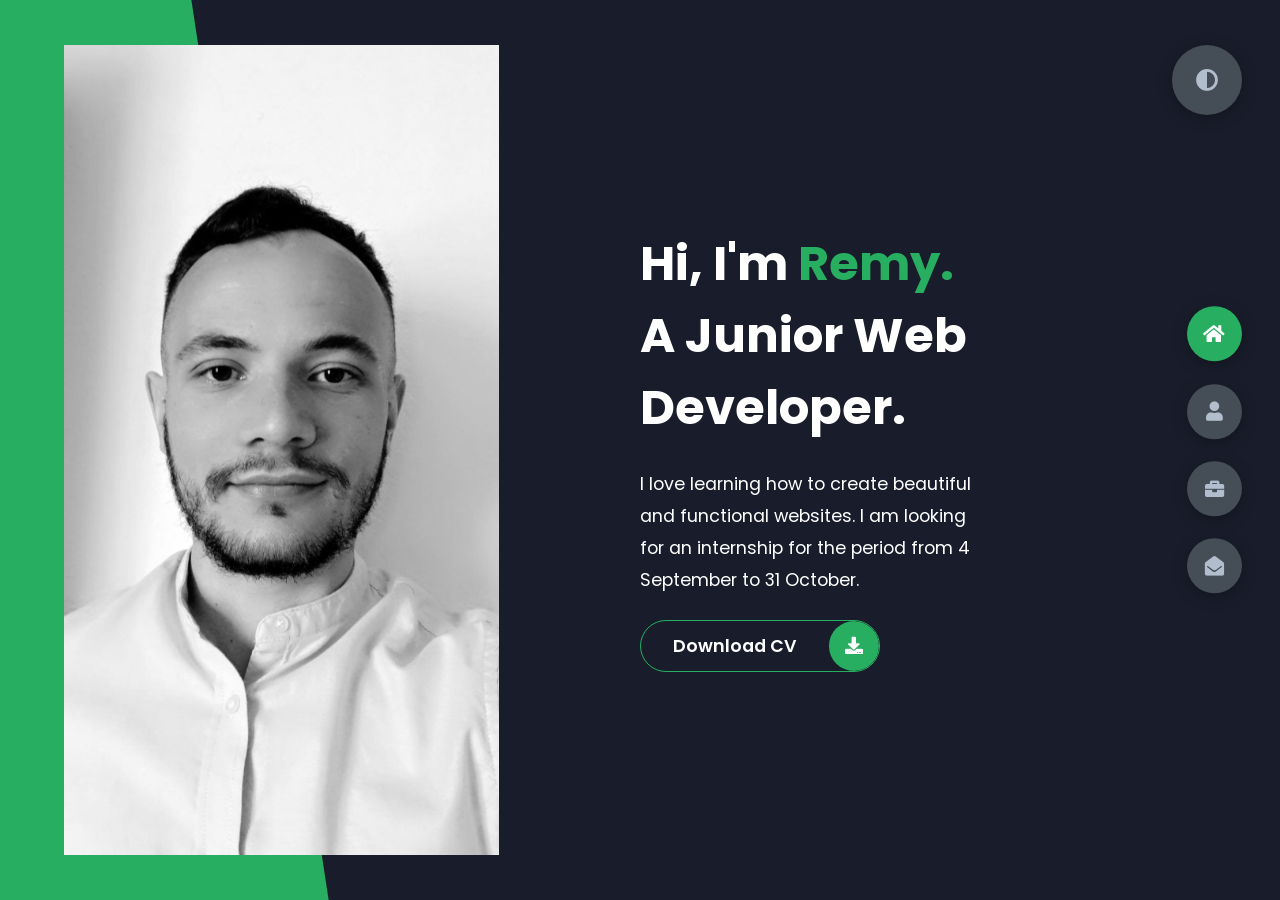
<file: htdocs/index.html>
<!DOCTYPE html>
<html lang="en">

<head>
    <meta charset="UTF-8">
    <meta http-equiv="X-UA-Compatible" content="IE=edge">
    <meta name="viewport" content="width=device-width, initial-scale=1.0">
    <title>Portfolio</title>
    <link rel="stylesheet" href="styles/styles.css">
    <link rel="preconnect" href="https://fonts.googleapis.com">
    <link rel="preconnect" href="https://fonts.gstatic.com" crossorigin>
    <link rel="stylesheet" href="https://cdnjs.cloudflare.com/ajax/libs/font-awesome/5.15.4/css/all.min.css"
        integrity="sha512-1ycn6IcaQQ40/MKBW2W4Rhis/DbILU74C1vSrLJxCq57o941Ym01SwNsOMqvEBFlcgUa6xLiPY/NS5R+E6ztJQ=="
        crossorigin="anonymous" referrerpolicy="no-referrer" />

    <link href="https://fonts.googleapis.com/css2?family=Poppins:wght@400;500;600;700;800&display=swap"
        rel="stylesheet">
</head>

<body class="main-content">
    <header class="container header active" id="home">
        <div class="header-content">
            <div class="left-header">
                <div class="h-shape"></div>
                <div class="image">
                    <img src="img/hero.jpg" alt="">
                </div>
            </div>
            <div class="right-header">
                <h1 class="name">
                    Hi, I'm <span>Remy.</span> <br>
                    A Junior Web Developer.
                </h1>
                <p>
                    I love learning how to create beautiful and functional websites.
                    I am looking for an internship for the period from 4 September to 31 October.

                </p>
                <div class="btn-con">
                    <a href="./pdf/cvremy.pdf" target="_blank" class="main-btn">
                        <span class="btn-text">Download CV</span>
                        <span class="btn-icon"><i class="fas fa-download"></i></span>
                    </a>
                </div>
            </div>
        </div>
    </header>
    <main>
        <section class="container about" id="about">
            <div class="main-title">
                <h2>About <span>me</span><span class="bg-text">my stats</span></h2>
            </div>
            <div class="about-container">
                <div class="left-about">
                    <h4>Information About me</h4>
                    <p>
                        Coming from a background in management and administration, I decided in 2019 to reorientate
                        myself in the field of network engineering in which I particularly like the creative side.
        
                        Self-taught and always eager to learn, I am driven by this desire to acquire more and more new
                        skills. I am passionate about reading about personal development, self-improvement and
                        self-improvement being my challenge.
        
                        On weekends, I like to spend time with my loved ones and go hiking.
                        In my free time, I enjoy reading, drawing and taking pictures of nature.
                        I also like sports a lot, especially football for its team spirit, I practice it in a club.
        
                        Currently, I am learning the profession of web developer, I wish to devote myself to future
                        projects such as the environment or artificial intelligence.
        
                        I would like to work remotely to achieve one of my personal goals, travel and discover the
                        wonders of the Earth.
        
                        A thought that is close to my heart: It's not what you do that matters. It's how you do it.
                    </p>
                    <div class="btn-con">
                        <a href="./pdf/cvremy.pdf" target="_blank" class="main-btn">
                            <span class="btn-text">Download CV</span>
                            <span class="btn-icon"><i class="fas fa-download"></i></span>
                        </a>
                    </div>
                </div>
                <div class="right-about">
                    <div class="about-item">
                        <div class="abt-text">
                            <p class="large-text">+ 3</p>
                            <p class="small-text">Projects <br /> Completed</p>
                        </div>
                    </div>
                    <div class="about-item">
                        <div class="abt-text">
                            <p class="large-text">- 1</p>
                            <p class="small-text">Years of <br /> experience</p>
                        </div>
                    </div>
                    <!-- <div class="about-item">
                        <div class="abt-text">
                            <p class="large-text">+ 0</p>
                            <p class="small-text">Happy <br /> Clients</p>
                        </div>
                    </div>
                    <div class="about-item">
                        <div class="abt-text">
                            <p class="large-text">+ 0</p>
                            <p class="small-text">Customer <br /> reviews</p>
                        </div>
                    </div> -->
                </div>
            </div>
            <div class="about-stats">
                <h4 class="stat-title">My Skills</h4>
                <div class="progress-bars">
                    <div class="progress-bar">
                        <p class="prog-title">html5</p>
                        <div class="progress-con">
                            <p class="prog-text">70%</p>
                            <div class="progress">
                                <span class="html"></span>
                            </div>
                        </div>
                    </div>
                    <div class="progress-bar">
                        <p class="prog-title">css3</p>
                        <div class="progress-con">
                            <p class="prog-text">60%</p>
                            <div class="progress">
                                <span class="css"></span>
                            </div>
                        </div>
                    </div>
                    <div class="progress-bar">
                        <p class="prog-title">javascript</p>
                        <div class="progress-con">
                            <p class="prog-text">35%</p>
                            <div class="progress">
                                <span class="js"></span>
                            </div>
                        </div>
                    </div>
                    <div class="progress-bar">
                        <p class="prog-title">WordPress</p>
                        <div class="progress-con">
                            <p class="prog-text">50%</p>
                            <div class="progress">
                                <span class="wordpress"></span>
                            </div>
                        </div>
                    </div>
                    <div class="progress-bar">
                        <p class="prog-title">Scss</p>
                        <div class="progress-con">
                            <p class="prog-text">60%</p>
                            <div class="progress">
                                <span class="scss"></span>
                            </div>
                        </div>
                    </div>
                    <div class="progress-bar">
                        <p class="prog-title">Php</p>
                        <div class="progress-con">
                            <p class="prog-text">40%</p>
                            <div class="progress">
                                <span class="php"></span>
                            </div>
                        </div>
                    </div>
                </div>
            </div>
            <h4 class="stat-title">My Timeline</h4>
            <div class="timeline">
                <div class="timeline-item">
                    <div class="tl-icon">
                        <i class="fas fa-briefcase"></i>
                    </div>
                    <p class="tl-duration">05/2022 - 11/2022</p>
                    <h5>Telecommunications researcher<span> - Orange</span></h5>
                    <p>
                        Verification and correction of the studies and works carried out by the contractors in charge of deploying optical fibre in France in order to ensure the operation and sustainability of the infrastructures.
                    </p>
                </div>
                <div class="timeline-item">
                    <div class="tl-icon">
                        <i class="fas fa-briefcase"></i>
                    </div>
                    <p class="tl-duration">12/2019 - 07/2021</p>
                    <h5>Telecommunications researcher<span> - PCE Services</span></h5>
                    <p>
                        Carrying out the fibre optic studies for the creation of the French network as requested by the project owner. Referent for the departmental studies of Haute-Garonne and Tarn-et-Garonne.
                    </p>
                </div>
                <div class="timeline-item">
                    <div class="tl-icon">
                        <i class="fas fa-briefcase"></i>
                    </div>
                    <p class="tl-duration">04/2019 - 12/2019</p>
                    <h5>CEPRT<span> - Académie des Télécoms</span></h5>
                    <p>
                        Diploma in Study and Project Management in Telecommunications Networks specializing in Fiber Optics.
                    </p>
                </div>
                <div class="timeline-item">
                    <div class="tl-icon">
                        <i class="fas fa-briefcase"></i>
                    </div>
                    <p class="tl-duration">08/2015 - 08/2017</p>
                    <h5>Manager<span> - Carrefour Market</span></h5>
                    <p>
                        Ensuring the sustainability of the self-service departments in the shop, managing the stocks and the team related to this activity.
                    </p>
                </div>
                <div class="timeline-item">
                    <div class="tl-icon">
                        <i class="fas fa-briefcase"></i>
                    </div>
                    <p class="tl-duration">08/2015 - 08/2017</p>
                    <h5>BTS<span> - Dijon Formation</span></h5>
                    <p>
                        Business Management of commercial units in alternance at Carrefour.
                    </p>
                </div>
                <div class="timeline-item">
                    <div class="tl-icon">
                        <i class="fas fa-briefcase"></i>
                    </div>
                    <p class="tl-duration">09/2012 - 07/2013</p>
                    <h5>Baccalauréat STG<span> - Lycée Albert Thomas</span></h5>
                    <p>
                        Science of technology of management and administration, marketing speciality.
                    </p>
                </div>
            </div>
            
        </section>
        <section class="container" id="portfolio">
            <div class="main-title">
                <h2>My <span>Portfolio</span><span class="bg-text">My Work</span></h2>
            </div>
            <p class="port-text">
                Here is some of my work that I've done in various programming languages.
            </p>
            <div class="portfolios">
                <div class="portfolio-item">
                    <div class="image">
                        <img src="img/port1.png" alt="">
                    </div>
                    <div class="hover-items">
                        <h3>Project Source</h3>
                        <div class="icons">
                            <a href="https://github.com/Remdev404/Drumpad.git" class="icon">
                                <i class="fab fa-github"></i>
                            </a>
                            <a href="https://remy-drumpad.projets.garage404.com/" class="icon">
                                <i class="fas fa-link"></i>

                            </a>
                            <!-- <a href="#" class="icon">
                                <i class="fab fa-youtube"></i>
                            </a> -->
                        </div>
                    </div>
                </div>
                <div class="portfolio-item">
                    <div class="image">
                        <img src="img/port2.png" alt="">
                    </div>
                    <div class="hover-items">
                        <h3>Project Source</h3>
                        <div class="icons">
                            <a href="https://github.com/Remdev404/SonicOwl-Player.git" class="icon">
                                <i class="fab fa-github"></i>
                            </a>
                            <a href="https://remy-sonicplayer.projets.garage404.com/" class="icon">
                                <i class="fas fa-link"></i>

                            </a>
                            <!-- <a href="#" class="icon">
                                <i class="fab fa-youtube"></i>
                            </a> -->
                        </div>
                    </div>
                </div>
                <div class="portfolio-item">
                    <div class="image">
                        <img src="img/port3.png" alt="">
                    </div>
                    <div class="hover-items">
                        <h3>Project Source</h3>
                        <div class="icons">
                            <a href="https://github.com/Remdev404/Compar-operator.git" class="icon">
                                <i class="fab fa-github"></i>
                            </a>
                            <a href="https://remy-compare-operator.projets.garage404.com" class="icon">
                                <i class="fas fa-link"></i>

                            </a>
                            <!-- <a href="#" class="icon">
                                <i class="fab fa-youtube"></i>
                            </a> -->
                        </div>
                    </div>
                </div>
                <!-- <div class="portfolio-item">
                    <div class="image">
                        <img src="img/port4.jpg" alt="">
                    </div>
                    <div class="hover-items">
                        <h3>Project Source</h3>
                        <div class="icons">
                            <a href="#" class="icon">
                                <i class="fab fa-github"></i>
                            </a>
                            <a href="#" class="icon">
                                <i class="fab fa-behance"></i>
                            </a>
                            <a href="#" class="icon">
                                <i class="fab fa-youtube"></i>
                            </a>
                        </div>
                    </div>
                </div>
                <div class="portfolio-item">
                    <div class="image">
                        <img src="img/port5.jpg" alt="">
                    </div>
                    <div class="hover-items">
                        <h3>Project Source</h3>
                        <div class="icons">
                            <a href="#" class="icon">
                                <i class="fab fa-github"></i>
                            </a>
                            <a href="#" class="icon">
                                <i class="fab fa-behance"></i>
                            </a>
                            <a href="#" class="icon">
                                <i class="fab fa-youtube"></i>
                            </a>
                        </div>
                    </div>
                </div>
                <div class="portfolio-item">
                    <div class="image">
                        <img src="img/port2.jpg" alt="">
                    </div>
                    <div class="hover-items">
                        <h3>Project Source</h3>
                        <div class="icons">
                            <a href="#" class="icon">
                                <i class="fab fa-github"></i>
                            </a>
                            <a href="#" class="icon">
                                <i class="fab fa-behance"></i>
                            </a>
                            <a href="#" class="icon">
                                <i class="fab fa-youtube"></i>
                            </a>
                        </div>
                    </div>
                </div>
                <div class="portfolio-item">
                    <div class="image">
                        <img src="img/port7.jpg" alt="">
                    </div>
                    <div class="hover-items">
                        <h3>Project Source</h3>
                        <div class="icons">
                            <a href="#" class="icon">
                                <i class="fab fa-github"></i>
                            </a>
                            <a href="#" class="icon">
                                <i class="fab fa-behance"></i>
                            </a>
                            <a href="#" class="icon">
                                <i class="fab fa-youtube"></i>
                            </a>
                        </div>
                    </div>
                </div>
            </div> -->
        </section>
        <!-- <section class="container" id="blogs">
            <div class="blogs-content">
                <div class="main-title">
                    <h2>My <span>Blogs</span><span class="bg-text">My Blogs</span></h2>
                </div>
                <div class="blogs">
                    <div class="blog">
                        <img src="img/port6.jpg" alt="">
                        <div class="blog-text">
                            <h4>
                                How to Create Your Own Website
                            </h4>
                            <p>
                                Lorem ipsum dolor sit, amet consectetur adipisicing elit.
                                Doloribus natus voluptas, eos obcaecati recusandae amet?
                            </p>
                        </div>
                    </div>
                    <div class="blog">
                        <img src="img/blog1.jpg" alt="">
                        <div class="blog-text">
                            <h4>
                                How to Become an Expert in Web Design
                            </h4>
                            <p>
                                Lorem ipsum dolor sit, amet consectetur adipisicing elit.
                                Doloribus natus voluptas, eos obcaecati recusandae amet?
                            </p>
                        </div>
                    </div>
                    <div class="blog">
                        <img src="img/blog2.jpg" alt="">
                        <div class="blog-text">
                            <h4>
                                Become a Web Designer in 10 Days
                            </h4>
                            <p>
                                Lorem ipsum dolor sit, amet consectetur adipisicing elit.
                                Doloribus natus voluptas, eos obcaecati recusandae amet?
                            </p>
                        </div>
                    </div>
                    <div class="blog">
                        <img src="img/blog3.jpg" alt="">
                        <div class="blog-text">
                            <h4>
                                Debbuging made easy with Web Inspector
                            </h4>
                            <p>
                                Lorem ipsum dolor sit, amet consectetur adipisicing elit.
                                Doloribus natus voluptas, eos obcaecati recusandae amet?
                            </p>
                        </div>
                    </div>
                    <div class="blog">
                        <img src="img/port1.jpg" alt="">
                        <div class="blog-text">
                            <h4>
                                Get started with Web Design and UI Design
                            </h4>
                            <p>
                                Lorem ipsum dolor sit, amet consectetur adipisicing elit.
                                Doloribus natus voluptas, eos obcaecati recusandae amet?
                            </p>
                        </div>
                    </div>
                    <div class="blog">
                        <img src="img/port3.jpg" alt="">
                        <div class="blog-text">
                            <h4>
                                This is what you need to know about Web Design
                            </h4>
                            <p>
                                Lorem ipsum dolor sit, amet consectetur adipisicing elit.
                                Doloribus natus voluptas, eos obcaecati recusandae amet?
                            </p>
                        </div>
                    </div>
                </div>
            </div>
        </section> -->
        <section class="container contact" id="contact">
            <div class="contact-container">
                <div class="main-title">
                    <h2>Contact <span>Me</span><span class="bg-text">Contact</span></h2>
                </div>
                <div class="contact-content-con">
                    <div class="left-contact">
                        <h4>Contact me here</h4>
                        <!-- <p>
                            Lorem ipsum dolor sit amet consectetur adipisicing elit.
                            In, laborum numquam? Quam excepturi perspiciatis quas quasi.
                        </p> -->
                        <div class="contact-info">
                            <div class="contact-item">
                                <div class="icon">
                                    <i class="fas fa-map-marker-alt"></i>
                                    <span>Location</span>
                                </div>
                                <p>
                                    : Roanne, France
                                </p>
                            </div>
                            <div class="contact-item">
                                <div class="icon">
                                    <i class="fas fa-envelope"></i>
                                    <span>Email</span>
                                </div>
                                <p>
                                    <span>: remdev404@gmail.com</span>
                                </p>
                            </div>
                            <div class="contact-item">
                                <div class="icon">
                                    <i class="fas fa-user-graduate"></i>
                                    <span>Education</span>
                                </div>
                                <p>
                                    <span>: CCI Formation, Roanne</span>
                                </p>
                            </div>
                            <div class="contact-item">
                                <div class="icon">
                                    <i class="fas fa-user-graduate"></i>
                                    <span>Mobile Number</span>
                                </div>
                                <p>
                                    <span>: 0785019695</span>
                                </p>
                            </div>
                            <div class="contact-item">
                                <div class="icon">
                                    <i class="fas fa-globe-africa"></i>
                                    <span>Languages</span>
                                </div>
                                <p>
                                    <span>: French, English</span>
                                </p>
                            </div>
                        </div>
                        <div class="contact-icons">
                            <div class="contact-icon">
                                <a href="https://www.facebook.com/remyatsocad/" target="_blank">
                                    <i class="fab fa-facebook-f"></i>
                                </a>
                                <a href="https://www.linkedin.com/in/remydacosta/" target="_blank">
                                    <i class="fab fa-linkedin"></i>
                                </a>
                                <a href="https://github.com/Remdev404" target="_blank">
                                    <i class="fab fa-github"></i>
                                </a>
                                <!-- <a href="#" target="_blank">
                                    <i class="fab fa-youtube"></i>
                                </a> -->
                            </div>
                        </div>
                    </div>
                    <div class="right-contact">
                        <form action="" class="contact-form">
                            <div class="input-control i-c-2">
                                <input type="text" required placeholder="YOUR NAME">
                                <input type="email" required placeholder="YOUR EMAIL">
                            </div>
                            <div class="input-control">
                                <input type="text" required placeholder="ENTER SUBJECT">
                            </div>
                            <div class="input-control">
                                <textarea name="" id="" cols="15" rows="8" placeholder="Message Here..."></textarea>
                            </div>
                            <div class="submit-btn">
                                <a href="./pdf/cvremy.pdf" target="_blank" class="main-btn">
                                    <span class="btn-text">Download CV</span>
                                    <span class="btn-icon"><i class="fas fa-download"></i></span>
                                </a>
                            </div>
                        </form>
                    </div>
                </div>
            </div>
        </section>
    </main>

    <div class="controls">
        <div class="control active-btn" data-id="home">
            <i class="fas fa-home"></i>
        </div>
        <div class="control" data-id="about">
            <i class="fas fa-user"></i>
        </div>
        <div class="control" data-id="portfolio">
            <i class="fas fa-briefcase"></i>
        </div>
        <!-- <div class="control" data-id="blogs">
            <i class="far fa-newspaper"></i>
        </div>  -->
        <div class="control" data-id="contact">
            <i class="fas fa-envelope-open"></i>
        </div>
    </div>
    <div class="theme-btn">
        <i class="fas fa-adjust"></i>
    </div>
    <script src="app.js"></script>
</body>

</html>
</file>
<file: htdocs/styles/styles.css>
* {
  margin: 0;
  padding: 0;
  box-sizing: border-box;
  list-style: none; }

:root {
  --color-primary: #191d2b;
  --color-secondary: #27AE60;
  --color-white: #FFFFFF;
  --color-black: #000;
  --color-grey0: #f8f8f8;
  --color-grey-1: #dbe1e8;
  --color-grey-2: #b2becd;
  --color-grey-3: #6c7983;
  --color-grey-4: #454e56;
  --color-grey-5: #2a2e35;
  --color-grey-6: #12181b;
  --br-sm-2: 14px;
  --box-shadow-1: 0 3px 15px rgba(0,0,0,.3); }

.light-mode {
  --color-primary: #FFFFFF;
  --color-secondary: #F56692;
  --color-white: #454e56;
  --color-black: #000;
  --color-grey0: #f8f8f8;
  --color-grey-1: #6c7983;
  --color-grey-2: #6c7983;
  --color-grey-3: #6c7983;
  --color-grey-4: #454e56;
  --color-grey-5: #f8f8f8;
  --color-grey-6: #12181b; }

body {
  background-color: var(--color-primary);
  font-family: 'Poppins', sans-serif;
  font-size: 1.1rem;
  color: var(--color-white);
  transition: all .4s ease-in-out; }

a {
  display: inline-block;
  text-decoration: none;
  color: inherit;
  font-family: inherit; }

header {
  min-height: 100vh;
  color: var(--color-white);
  overflow: hidden;
  padding: 0 !important; }

section {
  min-height: 100vh;
  width: 100%;
  position: absolute;
  left: 0;
  top: 0;
  padding: 3rem 18rem; }

.container {
  display: none;
  transform: translateY(-100%) scale(0);
  transition: all .4s ease-in-out;
  background-color: var(--color-primary); }

.active {
  display: block;
  animation: appear 1s ease-in-out;
  transform: translateY(0) scaleY(1); }
@keyframes appear {
  0% {
    transform: translateY(-100%) scaleY(0); }
  100% {
    transform: translateY(0) scaleY(1); } }
.controls {
  position: fixed;
  z-index: 10;
  top: 50%;
  right: 3%;
  display: flex;
  flex-direction: column;
  align-items: center;
  justify-content: center;
  transform: translateY(-50%); }
  .controls .control {
    padding: 1rem;
    cursor: pointer;
    background-color: var(--color-grey-4);
    width: 55px;
    height: 55px;
    border-radius: 50%;
    display: flex;
    justify-content: center;
    align-items: center;
    margin: .7rem 0;
    box-shadow: var(--box-shadow-1); }
    .controls .control i {
      font-size: 1.2rem;
      color: var(--color-grey-2);
      pointer-events: none; }
  .controls .active-btn {
    background-color: var(--color-secondary);
    transition: all .4s ease-in-out; }
    .controls .active-btn i {
      color: var(--color-white); }

.theme-btn {
  top: 5%;
  right: 3%;
  width: 70px;
  height: 70px;
  border-radius: 50%;
  background-color: var(--color-grey-4);
  cursor: pointer;
  position: fixed;
  display: flex;
  justify-content: center;
  align-items: center;
  box-shadow: 0 3px 15px rgba(0, 0, 0, 0.3);
  transition: all .1s ease-in-out; }
  .theme-btn:active {
    transform: translateY(-3px); }
  .theme-btn i {
    font-size: 1.4rem;
    color: var(--color-grey-2);
    pointer-events: none; }

/*Header-content*/
.header-content {
  display: grid;
  grid-template-columns: repeat(2, 1fr);
  min-height: 100vh; }
  .header-content .left-header {
    display: flex;
    align-items: center;
    position: relative; }
    .header-content .left-header .h-shape {
      transition: all .4s ease-in-out;
      width: 65%;
      height: 100%;
      background-color: var(--color-secondary);
      position: absolute;
      left: 0;
      top: 0;
      z-index: -1;
      clip-path: polygon(0 0, 46% 0, 79% 100%, 0% 100%); }
    .header-content .left-header .image {
      border-radius: var(--br-sm-2);
      height: 90%;
      width: 68%;
      margin-left: 4rem;
      background-color: var(--color-black);
      transition: all .4s ease-in-out; }
      .header-content .left-header .image img {
        width: 100%;
        height: 100%;
        object-fit: cover;
        transition: all .4s ease-in-out;
        filter: grayscale(100%); }
        .header-content .left-header .image img:hover {
          filter: grayscale(0); }
  .header-content .right-header {
    display: flex;
    flex-direction: column;
    justify-content: center;
    padding-right: 18rem; }
    .header-content .right-header .name {
      font-size: 3rem; }
      .header-content .right-header .name span {
        color: var(--color-secondary); }
    .header-content .right-header p {
      margin: 1.5rem 0;
      line-height: 2rem; }

/*About*/
.about-container {
  display: grid;
  grid-template-columns: repeat(2, 1fr);
  padding-top: 3.5rem;
  padding-bottom: 5rem; }
  .about-container .right-about {
    display: grid;
    grid-template-columns: repeat(2, 1fr);
    grid-gap: 2rem; }
    .about-container .right-about .about-item {
      border: 1px solid var(--color-grey-5);
      border-radius: 5px;
      transition: all .4s ease-in-out;
      box-shadow: 1px 2px 15px rgba(0, 0, 0, 0.1); }
      .about-container .right-about .about-item:hover {
        cursor: default;
        transform: translateY(-5px);
        border: 1px solid var(--color-secondary);
        box-shadow: 1px 4px 15px rgba(0, 0, 0, 0.32); }
      .about-container .right-about .about-item .abt-text {
        padding: 1.5rem;
        display: flex;
        flex-direction: column; }
        .about-container .right-about .about-item .abt-text .large-text {
          font-size: 3rem;
          font-weight: 700;
          color: var(--color-secondary); }
        .about-container .right-about .about-item .abt-text .small-text {
          padding-left: 3rem;
          position: relative;
          text-transform: uppercase;
          font-size: 1.2rem;
          color: var(--color-grey-1);
          letter-spacing: 2px; }
          .about-container .right-about .about-item .abt-text .small-text::before {
            content: '';
            position: absolute;
            left: 0;
            top: 15px;
            width: 2rem;
            height: 2px;
            background-color: var(--color-grey-5); }
  .about-container .left-about {
    padding-right: 5rem; }
    .about-container .left-about p {
      line-height: 2rem;
      padding: 1rem;
      color: var(--color-grey-1); }
    .about-container .left-about h4 {
      font-size: 2rem;
      text-transform: uppercase; }

.about-stats {
  padding-bottom: 4rem; }
  .about-stats .progress-bars {
    display: grid;
    grid-template-columns: repeat(2, 1fr);
    grid-gap: 2rem; }
    .about-stats .progress-bars .progress-bar {
      display: flex;
      flex-direction: column; }
      .about-stats .progress-bars .progress-bar .prog-title {
        text-transform: uppercase;
        font-weight: 500; }
      .about-stats .progress-bars .progress-bar .progress-con {
        display: flex;
        align-items: center; }
        .about-stats .progress-bars .progress-bar .progress-con .prog-text {
          color: var(--color-grey-2); }
        .about-stats .progress-bars .progress-bar .progress-con .progress {
          width: 100%;
          height: .45rem;
          background-color: var(--color-grey-4);
          margin-left: 1rem;
          position: relative; }
          .about-stats .progress-bars .progress-bar .progress-con .progress span {
            position: absolute;
            top: 0;
            left: 0;
            height: 100%;
            background-color: var(--color-secondary);
            transition: all .4s ease-in-out;
            width: 60%; }
          .about-stats .progress-bars .progress-bar .progress-con .progress .html {
            width: 70%; }
          .about-stats .progress-bars .progress-bar .progress-con .progress .css {
            width: 60%; }
          .about-stats .progress-bars .progress-bar .progress-con .progress .js {
            width: 35%; }
          .about-stats .progress-bars .progress-bar .progress-con .progress .wordpress {
            width: 50%; }
          .about-stats .progress-bars .progress-bar .progress-con .progress .scss {
            width: 60%; }
          .about-stats .progress-bars .progress-bar .progress-con .progress .php {
            width: 40%; }

.stat-title {
  text-transform: uppercase;
  font-size: 1.4rem;
  text-align: center;
  padding: 3.5rem 0;
  position: relative; }
  .stat-title::before {
    content: '';
    position: absolute;
    left: 50%;
    top: 0;
    width: 40%;
    height: 1px;
    background-color: var(--color-grey-5);
    transform: translateX(-50%); }

/*Timeline*/
.timeline {
  display: grid;
  grid-template-columns: repeat(2, 1fr);
  grid-gap: 2rem;
  padding-bottom: 3rem; }
  .timeline .timeline-item {
    position: relative;
    padding-left: 3rem;
    border-left: 1px solid var(--color-grey-5); }
    .timeline .timeline-item .tl-icon {
      position: absolute;
      left: -27px;
      top: 0;
      background-color: var(--color-secondary);
      width: 50px;
      height: 50px;
      border-radius: 50%;
      display: flex;
      align-items: center;
      justify-content: center; }
      .timeline .timeline-item .tl-icon i {
        font-size: 1.3rem; }
    .timeline .timeline-item .tl-duration {
      padding: .2rem .6rem;
      background-color: var(--color-grey-5);
      border-radius: 15px;
      display: inline-block;
      font-size: .8rem;
      text-transform: uppercase;
      font-weight: 500; }
    .timeline .timeline-item h5 {
      padding: 1rem 0;
      text-transform: uppercase;
      font-size: 1.3rem;
      font-weight: 600; }
      .timeline .timeline-item h5 span {
        color: var(--color-grey-2);
        font-weight: 500;
        font-size: 1.2rem; }
    .timeline .timeline-item p {
      color: var(--color-grey-2); }

.port-text {
  padding: 2rem 0;
  text-align: center; }

.portfolios {
  display: grid;
  grid-template-columns: repeat(3, 1fr);
  grid-gap: 2rem;
  margin-top: 3rem; }
  .portfolios .portfolio-item {
    position: relative;
    border-radius: 15px; }
    .portfolios .portfolio-item img {
      width: 100%;
      height: 300px;
      object-fit: cover;
      border-radius: 15px; }
    .portfolios .portfolio-item .hover-items {
      width: 100%;
      height: 100%;
      background-color: var(--color-secondary);
      position: absolute;
      left: 0;
      top: 0;
      border-radius: 15px;
      display: flex;
      justify-content: center;
      align-items: center;
      flex-direction: column;
      opacity: 0;
      transform: scale(0);
      transition: all .4s ease-in-out; }
      .portfolios .portfolio-item .hover-items h3 {
        font-size: 1.5rem;
        color: var(--color-white);
        margin-bottom: 1.5rem; }
      .portfolios .portfolio-item .hover-items .icons {
        display: flex;
        justify-content: center;
        align-items: center; }
        .portfolios .portfolio-item .hover-items .icons .icon {
          background-color: var(--color-primary);
          border-radius: 50%;
          width: 50px;
          height: 50px;
          display: flex;
          align-items: center;
          justify-content: center;
          margin: 0 1rem;
          cursor: pointer;
          transition: all .4s ease-in-out; }
          .portfolios .portfolio-item .hover-items .icons .icon i {
            font-size: 1.5rem;
            color: var(--color-white);
            margin: 0 1rem; }
          .portfolios .portfolio-item .hover-items .icons .icon:hover {
            background-color: var(--color-white); }
            .portfolios .portfolio-item .hover-items .icons .icon:hover i {
              color: var(--color-primary); }

.portfolio-item:hover .hover-items {
  opacity: 1;
  transform: scale(1); }

.blogs {
  display: grid;
  grid-template-columns: repeat(3, 1fr);
  grid-gap: 2rem;
  margin-top: 3rem; }
  .blogs .blog {
    position: relative;
    background-color: var(--color-grey-5);
    border-radius: 5px;
    box-shadow: 1px 1px 20px rgba(0, 0, 0, 0.1);
    transition: all .4s ease-in-out; }
    .blogs .blog:hover {
      box-shadow: 1px 1px 20px rgba(0, 0, 0, 0.3);
      transform: translateY(-5px);
      transition: all .4s ease-in-out; }
      .blogs .blog:hover img {
        filter: grayscale(0);
        transform: scale(1.1);
        box-shadow: 0px 4px 15px rgba(0, 0, 0, 0.8); }
    .blogs .blog img {
      width: 100%;
      height: 300px;
      object-fit: cover;
      border-top-left-radius: 5px;
      border-top-right-radius: 5px;
      filter: grayscale(100%);
      transition: all .4s ease-in-out; }
    .blogs .blog .blog-text {
      margin-top: -7px;
      padding: 1.1rem;
      border-top: 8px solid var(--color-secondary); }
      .blogs .blog .blog-text h4 {
        font-size: 1.5rem;
        margin-bottom: .7rem;
        transition: all .4s ease-in-out;
        cursor: pointer; }
        .blogs .blog .blog-text h4:hover {
          color: var(--color-secondary); }
      .blogs .blog .blog-text p {
        color: var(--color-grey-2);
        line-height: 2rem;
        padding-bottom: 1rem; }

.contact-content-con {
  display: flex;
  padding-top: 3.5rem; }
  .contact-content-con .left-contact {
    flex: 2; }
    .contact-content-con .left-contact h4 {
      margin-top: 1rem;
      font-size: 2rem;
      text-transform: uppercase; }
    .contact-content-con .left-contact p {
      margin: 1rem 0;
      line-height: 2rem; }
    .contact-content-con .left-contact .contact-info .contact-item {
      display: flex;
      align-items: center;
      justify-content: space-between; }
      .contact-content-con .left-contact .contact-info .contact-item p {
        margin: .3rem 0 !important;
        padding: 0 !important; }
      .contact-content-con .left-contact .contact-info .contact-item .icon {
        display: grid;
        grid-template-columns: 40px 1fr; }
        .contact-content-con .left-contact .contact-info .contact-item .icon i {
          display: flex;
          align-items: center;
          font-size: 1.3rem; }
    .contact-content-con .left-contact .contact-icon {
      display: flex;
      margin-top: 2rem; }
      .contact-content-con .left-contact .contact-icon a {
        display: flex;
        align-items: center;
        color: var(--color-white);
        background-color: var(--color-grey-5);
        cursor: pointer;
        justify-content: center;
        width: 50px;
        height: 50px;
        border-radius: 50%;
        margin: 0 .4rem;
        transition: all .4s ease-in-out; }
        .contact-content-con .left-contact .contact-icon a:hover {
          background-color: var(--color-secondary); }
          .contact-content-con .left-contact .contact-icon a:hover i {
            color: var(--color-primary); }
        .contact-content-con .left-contact .contact-icon a i {
          display: flex;
          align-items: center;
          justify-content: center;
          font-size: 1.3rem; }
  .contact-content-con .right-contact {
    flex: 3;
    margin-left: 3rem; }
    .contact-content-con .right-contact .input-control {
      margin: 1.5rem 0; }
      .contact-content-con .right-contact .input-control input, .contact-content-con .right-contact .input-control textarea {
        border-radius: 30px;
        font-weight: inherit;
        font-size: inherit;
        font-family: inherit;
        padding: .8rem 1.1rem;
        outline: none;
        border: none;
        background-color: var(--color-grey-5);
        width: 100%;
        color: var(--color-white);
        resize: none; }
    .contact-content-con .right-contact .i-c-2 {
      display: flex; }
      .contact-content-con .right-contact .i-c-2 :last-child {
        margin-left: 1.5rem; }
    .contact-content-con .right-contact .submit-btn {
      display: flex;
      justify-content: flex-start; }

/*Independed components*/
.btn-con {
  display: flex;
  align-self: flex-start; }

.main-btn {
  border-radius: 30px;
  color: inherit;
  font-weight: 600;
  position: relative;
  border: 1px solid var(--color-secondary);
  display: flex;
  align-self: flex-start;
  align-items: center;
  overflow: hidden; }
  .main-btn .btn-text {
    padding: 0 2rem; }
  .main-btn .btn-icon {
    background-color: var(--color-secondary);
    display: flex;
    align-items: center;
    justify-content: center;
    border-radius: 50%;
    padding: 1rem; }
  .main-btn::before {
    content: '';
    position: absolute;
    top: 0;
    right: 0;
    transform: translateX(100%);
    transition: all .4s ease-out;
    z-index: -1; }
  .main-btn:hover {
    transition: all .4s ease-out; }
    .main-btn:hover::before {
      width: 100%;
      height: 100%;
      background-color: var(--color-secondary);
      transform: translateX(0);
      transition: all .4s ease-out; }

.main-title {
  text-align: center; }
  .main-title h2 {
    position: relative;
    text-transform: uppercase;
    font-size: 4rem;
    font-weight: 700; }
    .main-title h2 span {
      color: var(--color-secondary); }
    .main-title h2 .bg-text {
      position: absolute;
      top: 50%;
      left: 50%;
      color: var(--color-grey-5);
      transition: all .4s ease-in-out;
      z-index: -1;
      transform: translate(-50%, -50%);
      font-weight: 800;
      font-size: 6.3rem; }

.about-container .left-about p {
  padding-left: 0; }

@media screen and (max-width: 600px) {
  header {
    padding: 0 !important; }

  .theme-btn {
    width: 50px;
    height: 50px; }

  .header-content {
    grid-template-columns: repeat(1, 1fr);
    padding-bottom: 6rem; }

  .left-header .h-shape {
    display: none; }

  .right-header {
    grid-row: 1;
    padding-right: 0rem !important;
    width: 90%;
    margin: 0 auto; }
    .right-header .name {
      font-size: 2.5rem !important;
      text-align: center;
      padding-top: 3rem; }

  .header-content .left-header .image {
    margin: 0 auto;
    width: 90%; }

  .controls {
    top: auto;
    bottom: 0;
    flex-direction: row;
    justify-content: center;
    left: 50%;
    transform: translateX(-50%);
    width: 100%;
    background-color: var(--color-grey-5); }
    .controls .control {
      margin: 1rem .3rem; }

  .about-container {
    grid-template-columns: repeat(1, 1fr); }
    .about-container .right-about {
      grid-template-columns: repeat(1, 1fr);
      padding-top: 2.5rem; }
    .about-container .left-about {
      padding-right: 0; }
      .about-container .left-about p {
        padding-left: 0; }

  .timeline {
    grid-template-columns: repeat(1, 1fr);
    padding-bottom: 6rem; }

  .container {
    padding: 2rem 2.5rem !important; }

  .about-stats .progress-bars {
    grid-template-columns: repeat(1, 1fr); }

  .portfolios {
    grid-template-columns: repeat(1, 1fr);
    padding-bottom: 6rem;
    margin-top: 1rem; }

  .blogs {
    grid-template-columns: repeat(1, 1fr);
    padding-bottom: 6rem; }

  .contact-content-con {
    flex-direction: column; }
    .contact-content-con .right-contact {
      margin-left: 0;
      margin-top: 2.5rem; }

  .contact-content-con .right-contact .i-c-2 {
    flex-direction: column; }

  .contact-content-con .right-contact .i-c-2 :last-child {
    margin-left: 0;
    margin-top: 1.5rem; }

  .contact-content-con .right-contact {
    margin-bottom: 6rem; }

  .contact-item {
    flex-direction: column;
    margin: 1rem 0; }
    .contact-item p {
      font-size: 15px;
      color: var(--color-grey-2); }
    .contact-item span {
      font-size: 15px; }
    .contact-item .icon {
      grid-template-columns: 25px 1fr; }

  .main-title h2 {
    font-size: 2rem; }
    .main-title h2 span {
      font-size: 2.3rem; }
    .main-title h2 .bg-text {
      font-size: 2.3rem; } }
@media screen and (max-width: 1432px) {
  .container {
    padding: 7rem 11rem; }

  .contact-content-con {
    flex-direction: column; }
    .contact-content-con .right-contact {
      margin-left: 0;
      margin-top: 2.5rem; }

  .contact-content-con .right-contact .i-c-2 {
    flex-direction: column; }

  .contact-content-con .right-contact .i-c-2 :last-child {
    margin-left: 0;
    margin-top: 1.5rem; }

  .contact-content-con .right-contact {
    margin-bottom: 6rem; }

  .main-title h2 .bg-text {
    font-size: 5.5rem; } }
@media screen and (max-width: 1250px) {
  .blogs {
    grid-template-columns: repeat(2, 1fr);
    margin-top: 6rem; }

  .portfolios {
    grid-template-columns: repeat(2, 1fr); }

  .header-content .right-header {
    padding-right: 9rem; } }
@media screen and (max-width: 660px) {
  .blogs {
    grid-template-columns: repeat(1, 1fr); }

  .portfolios {
    grid-template-columns: repeat(1, 1fr); } }
@media screen and (max-width: 1070px) {
  .about-container {
    grid-template-columns: repeat(1, 1fr); }
    .about-container .right-about {
      padding-top: 2.5rem; }

  .main-title h2 {
    font-size: 4rem; }
    .main-title h2 span {
      font-size: 4rem; }
    .main-title h2 .bg-text {
      font-size: 4.5rem; } }
@media screen and (max-width: 970px) {
  .container {
    padding: 7rem 6rem; }

  .about-container .left-about {
    padding-right: 0rem; }

  .header-content {
    grid-template-columns: repeat(1, 1fr);
    padding-bottom: 6rem; }

  .left-header .h-shape {
    display: none; }
  .left-header .image {
    width: 90% !important;
    margin: 0 auto !important; }

  .right-header {
    grid-row: 1;
    padding-right: 0rem !important;
    width: 90%;
    margin: 0 auto; }
    .right-header .name {
      font-size: 2.5rem !important;
      text-align: center;
      padding-top: 3rem; } }
@media screen and (max-width: 700px) {
  .container {
    padding: 7rem 3rem; }

  .about-stats .progress-bars {
    grid-template-columns: repeat(1, 1fr); }

  .about-container .right-about {
    grid-template-columns: repeat(1, 1fr); }

  .timeline {
    grid-template-columns: repeat(1, 1fr); }

  .main-title h2 {
    font-size: 3rem; }
    .main-title h2 span {
      font-size: 3rem; }
    .main-title h2 .bg-text {
      font-size: 4rem; } }

/*# sourceMappingURL=styles.css.map */
</file>
